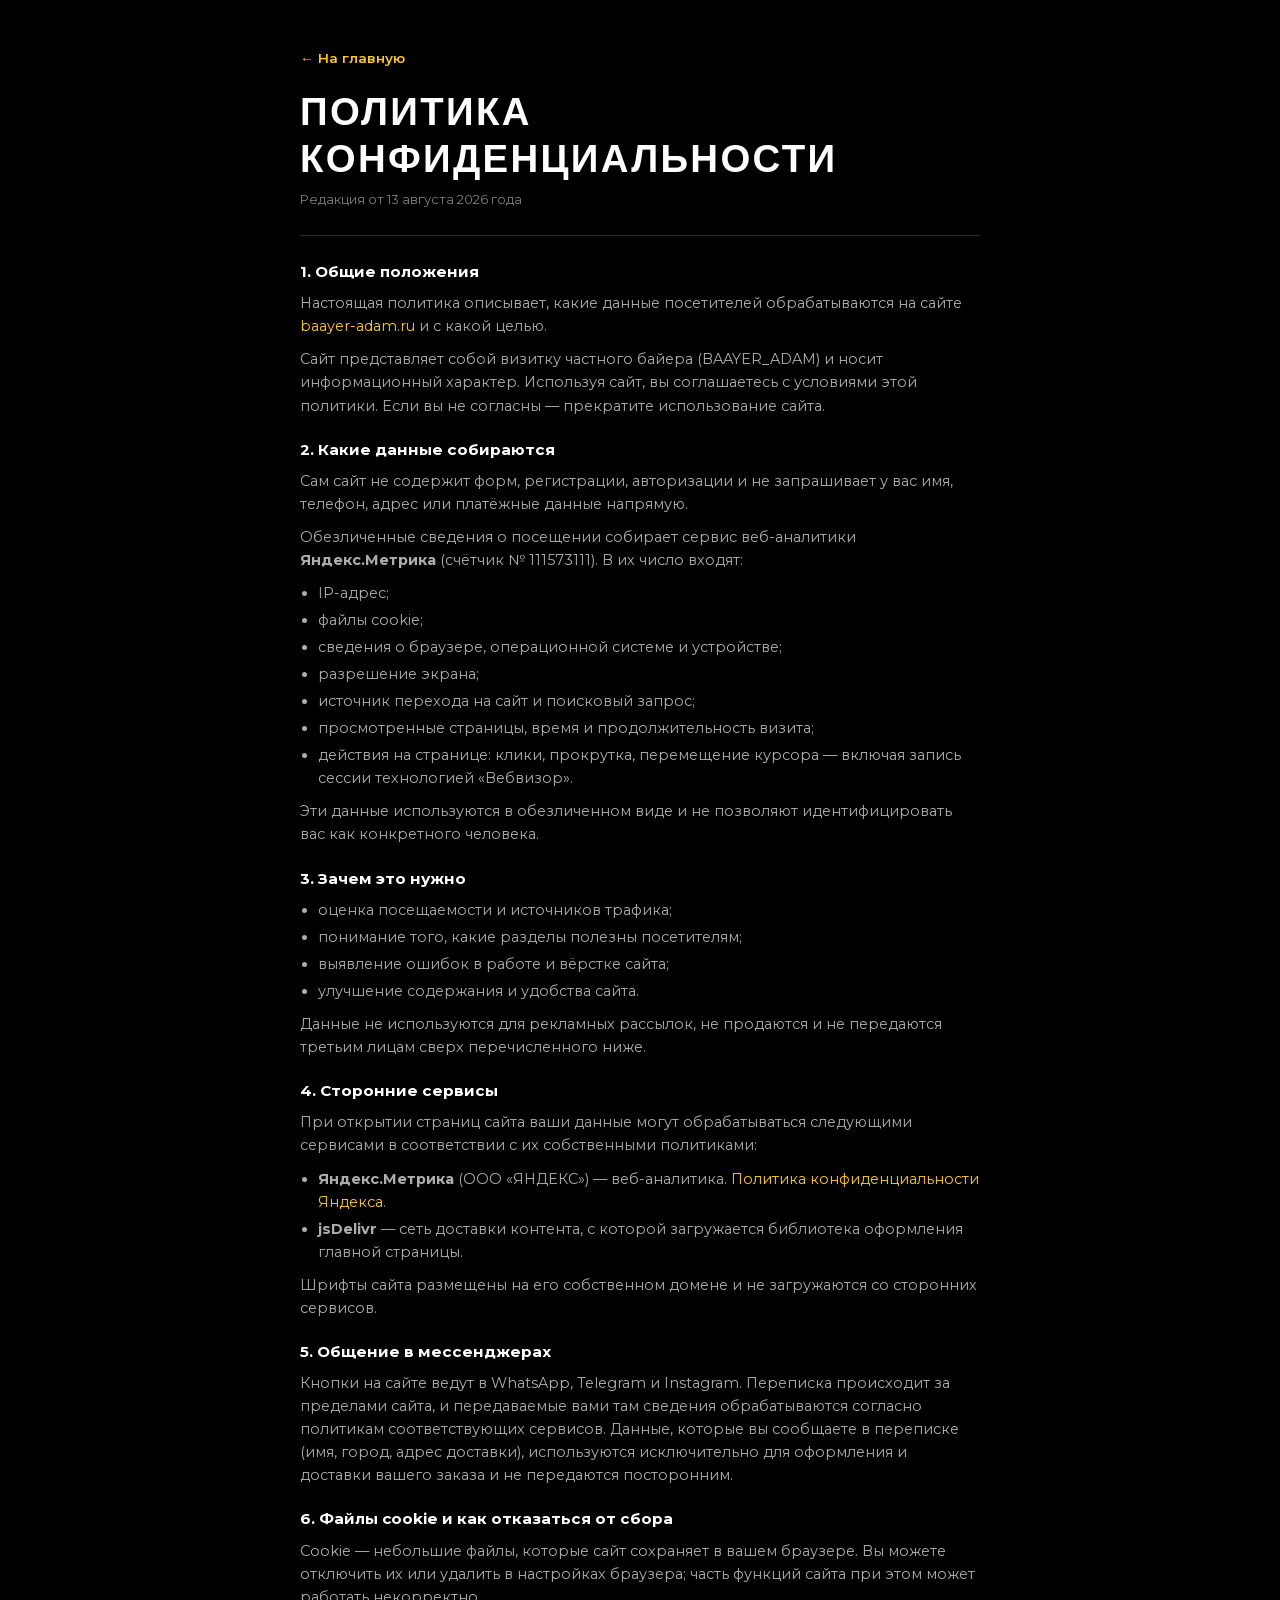
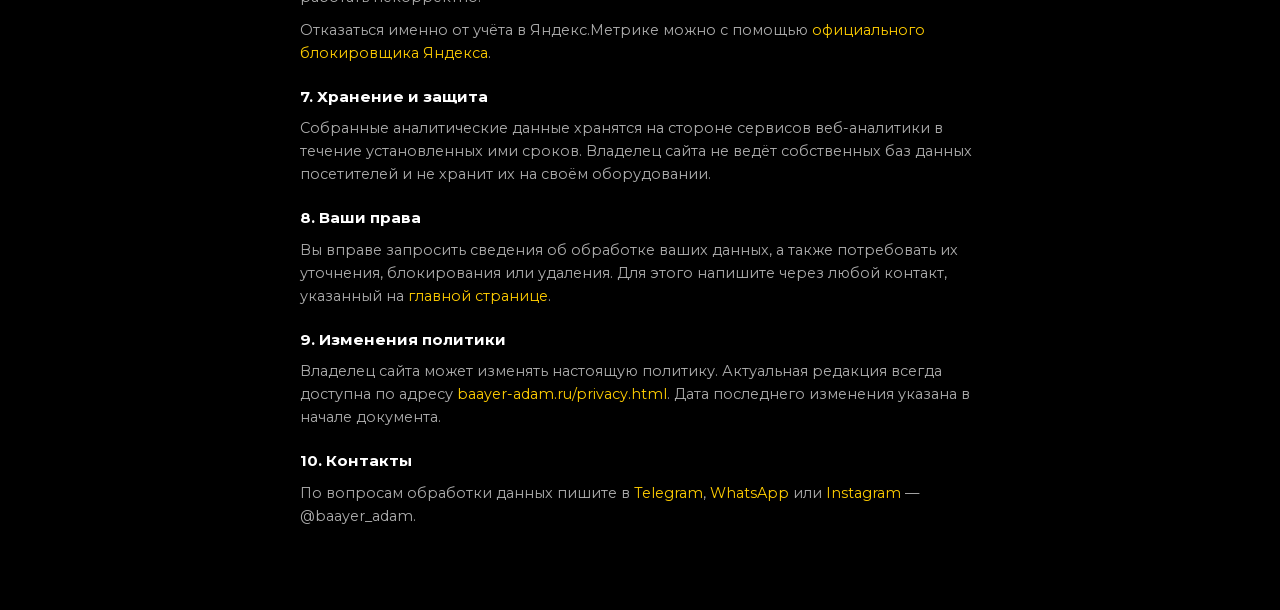
<file: privacy.html>
<!doctype html>
<html lang="ru">
<head>
<meta charset="UTF-8">
<meta name="viewport" content="width=device-width, initial-scale=1">
<title>Политика конфиденциальности — BAAYER_ADAM</title>
<meta name="description" content="Как сайт baayer-adam.ru обрабатывает данные посетителей: какие сведения собирает Яндекс.Метрика, зачем они нужны и как отказаться от сбора.">
<meta name="theme-color" content="#000000">
<link rel="canonical" href="https://baayer-adam.ru/privacy.html">
<meta name="robots" content="index, follow">
<link rel="icon" href="/assets/img/logo-128.jpg">
<link rel="apple-touch-icon" href="/assets/img/logo-180.png">
<link rel="preload" as="font" type="font/woff2" crossorigin href="/assets/fonts/montserrat-cyrillic.woff2">
<link rel="stylesheet" href="/assets/css/style.css?v=5">
<style>
  .doc { padding-block: 48px 72px; }
  .doc-inner { max-width: 760px; margin-inline: auto; }
  .doc-back {
    display: inline-block;
    margin-bottom: 24px;
    color: var(--accent);
    font-size: 0.85rem;
    font-weight: 600;
  }
  .doc-back:hover { text-decoration: underline; }
  .doc-title {
    font-family: "Bebas Neue", Arial, sans-serif;
    text-transform: uppercase;
    letter-spacing: 0.06em;
    font-size: clamp(1.6rem, 4vw + 0.6rem, 2.4rem);
    margin: 0 0 8px;
  }
  .doc-date { color: var(--gray); font-size: 0.8rem; margin: 0 0 28px; }
  .doc-body { border-top: 1px solid var(--card-border); padding-top: 24px; }
  .doc-body a { color: var(--accent); }
  .doc-body a:hover { text-decoration: underline; }
</style>
</head>
<body>

<main class="doc">
  <div class="container doc-inner">
    <a class="doc-back" href="/">← На главную</a>

    <h1 class="doc-title">Политика конфиденциальности</h1>
    <p class="doc-date">Редакция от 13 августа 2026 года</p>

    <div class="doc-body terms-body">
      <h3>1. Общие положения</h3>
      <p>Настоящая политика описывает, какие данные посетителей обрабатываются на сайте <a href="https://baayer-adam.ru/">baayer-adam.ru</a> и с какой целью.</p>
      <p>Сайт представляет собой визитку частного байера (BAAYER_ADAM) и носит информационный характер. Используя сайт, вы соглашаетесь с условиями этой политики. Если вы не согласны — прекратите использование сайта.</p>

      <h3>2. Какие данные собираются</h3>
      <p>Сам сайт не содержит форм, регистрации, авторизации и не запрашивает у вас имя, телефон, адрес или платёжные данные напрямую.</p>
      <p>Обезличенные сведения о посещении собирает сервис веб-аналитики <b>Яндекс.Метрика</b> (счётчик № 111573111). В их число входят:</p>
      <ul>
        <li>IP-адрес;</li>
        <li>файлы cookie;</li>
        <li>сведения о браузере, операционной системе и устройстве;</li>
        <li>разрешение экрана;</li>
        <li>источник перехода на сайт и поисковый запрос;</li>
        <li>просмотренные страницы, время и продолжительность визита;</li>
        <li>действия на странице: клики, прокрутка, перемещение курсора — включая запись сессии технологией «Вебвизор».</li>
      </ul>
      <p>Эти данные используются в обезличенном виде и не позволяют идентифицировать вас как конкретного человека.</p>

      <h3>3. Зачем это нужно</h3>
      <ul>
        <li>оценка посещаемости и источников трафика;</li>
        <li>понимание того, какие разделы полезны посетителям;</li>
        <li>выявление ошибок в работе и вёрстке сайта;</li>
        <li>улучшение содержания и удобства сайта.</li>
      </ul>
      <p>Данные не используются для рекламных рассылок, не продаются и не передаются третьим лицам сверх перечисленного ниже.</p>

      <h3>4. Сторонние сервисы</h3>
      <p>При открытии страниц сайта ваши данные могут обрабатываться следующими сервисами в соответствии с их собственными политиками:</p>
      <ul>
        <li><b>Яндекс.Метрика</b> (ООО «ЯНДЕКС») — веб-аналитика. <a href="https://yandex.ru/legal/confidential/" target="_blank" rel="noopener">Политика конфиденциальности Яндекса</a>.</li>
        <li><b>jsDelivr</b> — сеть доставки контента, с которой загружается библиотека оформления главной страницы.</li>
      </ul>
      <p>Шрифты сайта размещены на его собственном домене и не загружаются со сторонних сервисов.</p>

      <h3>5. Общение в мессенджерах</h3>
      <p>Кнопки на сайте ведут в WhatsApp, Telegram и Instagram. Переписка происходит за пределами сайта, и передаваемые вами там сведения обрабатываются согласно политикам соответствующих сервисов. Данные, которые вы сообщаете в переписке (имя, город, адрес доставки), используются исключительно для оформления и доставки вашего заказа и не передаются посторонним.</p>

      <h3>6. Файлы cookie и как отказаться от сбора</h3>
      <p>Cookie — небольшие файлы, которые сайт сохраняет в вашем браузере. Вы можете отключить их или удалить в настройках браузера; часть функций сайта при этом может работать некорректно.</p>
      <p>Отказаться именно от учёта в Яндекс.Метрике можно с помощью <a href="https://yandex.ru/support/metrica/general/opt-out.html" target="_blank" rel="noopener">официального блокировщика Яндекса</a>.</p>

      <h3>7. Хранение и защита</h3>
      <p>Собранные аналитические данные хранятся на стороне сервисов веб-аналитики в течение установленных ими сроков. Владелец сайта не ведёт собственных баз данных посетителей и не хранит их на своём оборудовании.</p>

      <h3>8. Ваши права</h3>
      <p>Вы вправе запросить сведения об обработке ваших данных, а также потребовать их уточнения, блокирования или удаления. Для этого напишите через любой контакт, указанный на <a href="/#contacts">главной странице</a>.</p>

      <h3>9. Изменения политики</h3>
      <p>Владелец сайта может изменять настоящую политику. Актуальная редакция всегда доступна по адресу <a href="https://baayer-adam.ru/privacy.html">baayer-adam.ru/privacy.html</a>. Дата последнего изменения указана в начале документа.</p>

      <h3>10. Контакты</h3>
      <p>По вопросам обработки данных пишите в <a href="https://t.me/baayer_adam" target="_blank" rel="noopener">Telegram</a>, <a href="https://wa.me/message/NJFZLFCQ2TUUC1" target="_blank" rel="noopener">WhatsApp</a> или <a href="https://instagram.com/baayer_adam" target="_blank" rel="noopener">Instagram</a> — @baayer_adam.</p>
    </div>
  </div>
</main>

</body>
</html>
</file>
<file: assets/css/style.css>
/* ---------- self-hosted fonts ----------
   Скачаны с Google Fonts и лежат в assets/fonts/, чтобы не подключать
   сторонний домен перед отрисовкой текста и не передавать IP посетителей
   в Google. Montserrat вариативный — один файл на все веса 400–700.
   Bebas Neue кириллицы не содержит: русский текст в нём падает на Arial,
   так было и раньше при загрузке с Google. */

@font-face {
  font-family: "Bebas Neue";
  font-style: normal;
  font-weight: 400;
  font-display: swap;
  src: url("../fonts/bebas-neue-latin-ext.woff2") format("woff2");
  unicode-range: U+0100-02BA, U+02BD-02C5, U+02C7-02CC, U+02CE-02D7, U+02DD-02FF, U+0304, U+0308, U+0329, U+1D00-1DBF, U+1E00-1E9F, U+1EF2-1EFF, U+2020, U+20A0-20AB, U+20AD-20C0, U+2113, U+2C60-2C7F, U+A720-A7FF;
}

@font-face {
  font-family: "Bebas Neue";
  font-style: normal;
  font-weight: 400;
  font-display: swap;
  src: url("../fonts/bebas-neue-latin.woff2") format("woff2");
  unicode-range: U+0000-00FF, U+0131, U+0152-0153, U+02BB-02BC, U+02C6, U+02DA, U+02DC, U+0304, U+0308, U+0329, U+2000-206F, U+20AC, U+2122, U+2191, U+2193, U+2212, U+2215, U+FEFF, U+FFFD;
}

@font-face {
  font-family: "Montserrat";
  font-style: normal;
  font-weight: 400 700;
  font-display: swap;
  src: url("../fonts/montserrat-cyrillic-ext.woff2") format("woff2");
  unicode-range: U+0460-052F, U+1C80-1C8A, U+20B4, U+2DE0-2DFF, U+A640-A69F, U+FE2E-FE2F;
}

@font-face {
  font-family: "Montserrat";
  font-style: normal;
  font-weight: 400 700;
  font-display: swap;
  src: url("../fonts/montserrat-cyrillic.woff2") format("woff2");
  unicode-range: U+0301, U+0400-045F, U+0490-0491, U+04B0-04B1, U+2116;
}

@font-face {
  font-family: "Montserrat";
  font-style: normal;
  font-weight: 400 700;
  font-display: swap;
  src: url("../fonts/montserrat-latin-ext.woff2") format("woff2");
  unicode-range: U+0100-02BA, U+02BD-02C5, U+02C7-02CC, U+02CE-02D7, U+02DD-02FF, U+0304, U+0308, U+0329, U+1D00-1DBF, U+1E00-1E9F, U+1EF2-1EFF, U+2020, U+20A0-20AB, U+20AD-20C0, U+2113, U+2C60-2C7F, U+A720-A7FF;
}

@font-face {
  font-family: "Montserrat";
  font-style: normal;
  font-weight: 400 700;
  font-display: swap;
  src: url("../fonts/montserrat-latin.woff2") format("woff2");
  unicode-range: U+0000-00FF, U+0131, U+0152-0153, U+02BB-02BC, U+02C6, U+02DA, U+02DC, U+0304, U+0308, U+0329, U+2000-206F, U+20AC, U+2122, U+2191, U+2193, U+2212, U+2215, U+FEFF, U+FFFD;
}

:root {
  --black: #000000;
  --gold: #ffcd00;
  --gold-dark: #e0b400;
  --white: #ffffff;
  --gray: #808080;
  --gray-light: #adadad;

  --bg: var(--black);
  --card: #121212;
  --card-border: #2a2a2a;
  --accent: var(--gold);
  --accent-dark: var(--gold-dark);
  --muted: var(--gray-light);
  --telegram: #29a9eb;
  --container: 1140px;
}

* { box-sizing: border-box; }

html { scroll-behavior: smooth; }

body {
  margin: 0;
  background: var(--bg);
  color: var(--white);
  font-family: "Montserrat", Arial, sans-serif;
  -webkit-font-smoothing: antialiased;
  overflow-x: hidden;
}

img, svg { display: block; max-width: 100%; }

a { color: inherit; text-decoration: none; }

ul, ol { list-style: none; margin: 0; padding: 0; }

.container {
  width: 100%;
  max-width: var(--container);
  margin-inline: auto;
  padding-inline: 20px;
}

@media (min-width: 640px) {
  .container { padding-inline: 32px; }
}
@media (min-width: 1024px) {
  .container { padding-inline: 40px; }
}

/* ---------- header ---------- */

.site-header {
  position: sticky;
  top: 0;
  z-index: 50;
  background: rgba(0, 0, 0, 0.85);
  backdrop-filter: blur(8px);
  border-bottom: 1px solid var(--card-border);
}

.header-inner {
  display: flex;
  align-items: center;
  justify-content: space-between;
  height: 68px;
}

.logo-mark {
  display: block;
  width: 44px;
  height: 44px;
  border-radius: 50%;
  object-fit: cover;
}
.logo-mark--lg { width: 64px; height: 64px; }

.nav {
  display: none;
  gap: 32px;
  font-size: 0.95rem;
  font-weight: 500;
}
.nav a { transition: color 0.2s; }
.nav a:hover { color: var(--accent); }

.nav-toggle {
  width: 40px;
  height: 40px;
  display: inline-flex;
  flex-direction: column;
  align-items: center;
  justify-content: center;
  gap: 5px;
  background: none;
  border: none;
  cursor: pointer;
  padding: 0;
}
.nav-toggle span {
  width: 22px;
  height: 2px;
  background: var(--white);
  border-radius: 2px;
  transition: transform 0.25s ease, opacity 0.2s ease;
}
.nav-toggle[aria-expanded="true"] span:nth-child(1) { transform: translateY(7px) rotate(45deg); }
.nav-toggle[aria-expanded="true"] span:nth-child(2) { opacity: 0; }
.nav-toggle[aria-expanded="true"] span:nth-child(3) { transform: translateY(-7px) rotate(-45deg); }

.nav-backdrop {
  position: fixed;
  inset: 68px 0 0 0;
  background: rgba(0, 0, 0, 0.6);
  opacity: 0;
  pointer-events: none;
  transition: opacity 0.25s ease;
  z-index: 40;
}
body.nav-open .nav-backdrop { opacity: 1; pointer-events: auto; }

body.nav-open .nav {
  display: flex;
  flex-direction: column;
  position: fixed;
  inset: 68px 0 auto auto;
  width: min(78vw, 320px);
  background: var(--card);
  border-left: 1px solid var(--card-border);
  border-bottom: 1px solid var(--card-border);
  padding: 24px;
  gap: 20px;
  z-index: 45;
}

@media (min-width: 1024px) {
  .nav {
    display: flex;
    position: static;
    width: auto;
    background: none;
    border: none;
    padding: 0;
  }
  .nav-toggle { display: none; }
  .nav-backdrop { display: none; }
}

/* ---------- hero ---------- */

.hero {
  position: relative;
  padding-block: 56px 64px;
  text-align: center;
  overflow: hidden;
}

.hero-bg {
  position: absolute;
  inset: 0;
  z-index: 0;
  pointer-events: none;
}

.flight-path {
  position: absolute;
  top: 4%;
  right: -6%;
  width: 62%;
  max-width: 420px;
  opacity: 0.9;
}

.hero-inner {
  position: relative;
  z-index: 1;
  max-width: 640px;
}

.eyebrow {
  color: var(--accent);
  font-size: 0.75rem;
  font-weight: 600;
  letter-spacing: 0.35em;
  text-transform: uppercase;
  margin: 0 0 18px;
}

.hero-title {
  font-family: "Bebas Neue", Arial, sans-serif;
  font-weight: 700;
  text-transform: uppercase;
  line-height: 0.95;
  letter-spacing: -0.01em;
  margin: 0;
  font-size: clamp(2.4rem, 7vw + 1rem, 4.6rem);
}
.hero-title .w { color: var(--white); }
.hero-title .accent { color: var(--accent); }

.divider {
  display: inline-block;
  width: 64px;
  height: 3px;
  background: var(--accent);
  border-radius: 2px;
  margin: 22px 0 26px;
}

.hero-subtitle {
  font-family: "Bebas Neue", Arial, sans-serif;
  font-weight: 600;
  text-transform: uppercase;
  font-size: clamp(1.2rem, 2.6vw + 0.6rem, 1.7rem);
  margin: 0 0 6px;
  letter-spacing: 0.02em;
}
.hero-subtitle.accent { color: var(--accent); font-size: clamp(1rem, 2vw + 0.5rem, 1.3rem); margin-bottom: 28px; }

.hero-desc {
  color: var(--muted);
  font-size: 1rem;
  line-height: 1.6;
  max-width: 480px;
  margin: 0 auto 40px;
}

.feature-list {
  display: flex;
  flex-wrap: wrap;
  justify-content: center;
  gap: 28px 36px;
  margin-bottom: 44px;
}
.feature-list li {
  display: flex;
  flex-direction: column;
  align-items: center;
  gap: 12px;
  width: 96px;
}
.icon-circle {
  display: flex;
  align-items: center;
  justify-content: center;
  width: 56px;
  height: 56px;
  border-radius: 50%;
  background: var(--accent);
}
.icon-circle svg { width: 26px; height: 26px; }

html.motion-ok .feature-list .icon-circle {
  animation: icon-float 3.2s ease-in-out infinite;
}
.feature-list li:nth-child(2) .icon-circle { animation-delay: 0.25s; }
.feature-list li:nth-child(3) .icon-circle { animation-delay: 0.5s; }
@keyframes icon-float {
  0%, 100% { transform: translateY(0); }
  50% { transform: translateY(-6px); }
}

.feature-list span {
  font-size: 0.72rem;
  font-weight: 600;
  letter-spacing: 0.06em;
  text-transform: uppercase;
  color: var(--white);
}

.cta-row {
  display: flex;
  flex-direction: column;
  gap: 14px;
  align-items: stretch;
  max-width: 380px;
  margin: 0 auto;
}

@media (min-width: 480px) {
  .cta-row {
    flex-direction: row;
    justify-content: center;
    max-width: none;
  }
}

.btn {
  display: inline-flex;
  align-items: center;
  justify-content: center;
  gap: 10px;
  padding: 16px 26px;
  border-radius: 10px;
  font-weight: 600;
  font-size: 0.95rem;
  border: 1px solid transparent;
  transition: transform 0.15s ease, background 0.2s ease, border-color 0.2s ease;
  cursor: pointer;
}
.btn svg { width: 20px; height: 20px; flex-shrink: 0; }
.btn:hover { transform: translateY(-1px); }

.btn-primary {
  background: var(--accent);
  color: #1a1200;
}
.btn-primary:hover { background: var(--accent-dark); }

.btn-secondary {
  background: var(--card);
  color: var(--white);
  border-color: var(--card-border);
}
.btn-secondary:hover { border-color: var(--telegram); }

/* ---------- how it works ---------- */

.how { padding-block: 64px; }

.section-title {
  display: flex;
  align-items: center;
  justify-content: center;
  gap: 18px;
  font-family: "Bebas Neue", Arial, sans-serif;
  text-transform: uppercase;
  font-weight: 600;
  letter-spacing: 0.15em;
  font-size: clamp(1rem, 1.5vw + 0.7rem, 1.3rem);
  color: var(--accent);
  margin: 0 0 40px;
}
.section-title .line {
  height: 1px;
  width: 40px;
  background: var(--card-border);
}
@media (min-width: 640px) {
  .section-title .line { width: 80px; }
}

.steps {
  display: grid;
  grid-template-columns: 1fr;
  gap: 18px;
}

@media (min-width: 640px) {
  .steps { grid-template-columns: repeat(2, 1fr); }
}

@media (min-width: 1024px) {
  .steps { grid-template-columns: repeat(4, 1fr); gap: 0; }
}

.step {
  position: relative;
  background: var(--card);
  border: 1px solid var(--card-border);
  border-radius: 14px;
  padding: 28px 22px;
  text-align: center;
}

@media (min-width: 1024px) {
  .step { margin-right: 18px; }
  .step:last-child { margin-right: 0; }
  .step:not(:last-child)::after {
    content: "";
    position: absolute;
    top: 50%;
    right: -15px;
    width: 10px;
    height: 10px;
    border-top: 2px solid var(--accent);
    border-right: 2px solid var(--accent);
    transform: translateY(-50%) rotate(45deg);
    z-index: 1;
  }
}

.step-num {
  display: block;
  font-family: "Bebas Neue", Arial, sans-serif;
  font-weight: 700;
  color: var(--accent);
  font-size: 1.4rem;
  margin-bottom: 10px;
}

.step-icon { width: 40px; height: 40px; margin: 0 auto 16px; }

.step h3 {
  font-size: 0.85rem;
  text-transform: uppercase;
  letter-spacing: 0.04em;
  margin: 0 0 10px;
}

.step p {
  color: var(--muted);
  font-size: 0.85rem;
  line-height: 1.5;
  margin: 0;
}

/* ---------- footer ---------- */

.footer { padding-block: 24px 48px; }

.footer-card {
  background: var(--card);
  border: 1px solid var(--card-border);
  border-radius: 18px;
  padding: 32px 24px;
  display: flex;
  flex-direction: column;
  gap: 28px;
}

@media (min-width: 640px) {
  .footer-card {
    flex-direction: row;
    align-items: center;
    justify-content: space-between;
    padding: 36px 40px;
  }
}

.footer-brand {
  display: flex;
  align-items: center;
  gap: 16px;
}

.footer-title {
  font-family: "Bebas Neue", Arial, sans-serif;
  font-weight: 700;
  text-transform: uppercase;
  font-size: 1.15rem;
  margin: 0;
}
.footer-title .accent { color: var(--accent); }

.footer-caption {
  color: var(--muted);
  font-size: 0.72rem;
  letter-spacing: 0.15em;
  text-transform: uppercase;
  margin: 4px 0 0;
}

.badges {
  display: grid;
  grid-template-columns: repeat(3, 1fr);
  gap: 18px;
}

@media (min-width: 640px) {
  .badges { display: flex; gap: 32px; }
}

.badges li {
  display: flex;
  flex-direction: column;
  align-items: center;
  gap: 8px;
  text-align: center;
}
.badges svg { width: 30px; height: 30px; }
.badges span {
  font-size: 0.65rem;
  font-weight: 600;
  letter-spacing: 0.03em;
  text-transform: uppercase;
  color: var(--muted);
}

.footer-bottom {
  margin-top: 24px;
  text-align: center;
}
.footer-bottom a {
  display: inline-flex;
  align-items: center;
  gap: 10px;
  font-size: 0.9rem;
  font-weight: 500;
  color: var(--accent);
}
.footer-bottom svg { width: 22px; height: 22px; }

.footer-legal { margin: 14px 0 0; }
.footer-legal a {
  color: var(--gray);
  font-size: 0.78rem;
  font-weight: 400;
}
.footer-legal a:hover { color: var(--accent); }

/* ---------- motion: plane / routes (gated by html.motion-ok, set in <head>) ---------- */

.plane-static { opacity: 1; }
.plane-anim { opacity: 0; }
html.motion-ok .plane-static { opacity: 0; }
html.motion-ok .plane-anim { opacity: 1; }

.route-plane { opacity: 0; }
html.motion-ok .route-plane { opacity: 1; }

/* ---------- intro splash ---------- */

.intro {
  position: fixed;
  inset: 0;
  z-index: 200;
  overflow: hidden;
  background: radial-gradient(circle at 30% 20%, #241d05 0%, #000 60%);
}
html.intro-skip .intro { display: none; }
html.motion-ok:not(.intro-skip) .intro {
  animation: intro-hide 0.5s ease 0.9s forwards;
}
@keyframes intro-hide {
  to { opacity: 0; visibility: hidden; pointer-events: none; }
}

.intro-caption {
  position: absolute;
  top: 42%;
  left: 50%;
  transform: translate(-50%, -50%);
  margin: 0;
  color: var(--accent);
  font-size: 0.8rem;
  font-weight: 600;
  letter-spacing: 0.4em;
  text-transform: uppercase;
  opacity: 0;
  text-align: center;
  white-space: nowrap;
}
html.motion-ok:not(.intro-skip) .intro-caption {
  animation: intro-caption 1.4s ease 0.4s forwards;
}
@keyframes intro-caption {
  0% { opacity: 0; transform: translate(-50%, -50%) translateY(8px); }
  25%, 70% { opacity: 1; transform: translate(-50%, -50%) translateY(0); }
  100% { opacity: 0; }
}

.intro-ground {
  position: absolute;
  left: 0;
  right: 0;
  bottom: 0;
  height: 16vh;
  background: #050300;
  border-top: 2px solid var(--accent);
}
.intro-ground::before {
  content: "";
  position: absolute;
  top: 42%;
  left: 0;
  right: 0;
  height: 3px;
  background-image: repeating-linear-gradient(90deg, var(--accent) 0 24px, transparent 24px 48px);
  opacity: 0.55;
}

.intro-plane {
  position: absolute;
  left: 9vw;
  bottom: 15vh;
  width: 46px;
  height: 46px;
  opacity: 0;
}
html.motion-ok:not(.intro-skip) .intro-plane {
  animation: intro-takeoff 2.1s cubic-bezier(0.5, 0.05, 0.35, 1) 0.35s forwards;
}
@keyframes intro-takeoff {
  0%   { transform: translate(0, 0) rotate(-6deg) scale(0.9); opacity: 1; }
  12%  { transform: translate(2vw, -1vh) rotate(-10deg) scale(0.92); opacity: 1; }
  60%  { transform: translate(42vw, -30vh) rotate(-34deg) scale(1.2); opacity: 1; }
  100% { transform: translate(96vw, -76vh) rotate(-40deg) scale(0.5); opacity: 0; }
}

/* ---------- hero: logo assembly (pure CSS, plays once after intro) ---------- */

.logo-assembly {
  position: relative;
  width: 132px;
  height: 132px;
  margin: 0 auto 28px;
  border-radius: 50%;
  overflow: hidden;
}
.logo-piece {
  position: absolute;
  inset: 0;
  width: 100%;
  height: 100%;
  object-fit: cover;
}
/* zones fully tile the square (no gaps): top band / middle-left / middle-right / bottom band.
   piece-plane is a decorative overlay inside the top band (harmless overlap, identical pixels). */
.piece-globe { clip-path: inset(0 0 58% 0); }
.piece-b     { clip-path: inset(42% 50% 20% 0); }
.piece-a     { clip-path: inset(42% 0 20% 50%); }
.piece-text  { clip-path: inset(80% 0 0 0); }
.piece-plane { clip-path: inset(4% 4% 68% 44%); }

html.motion-ok .logo-piece { opacity: 0; }
html.motion-ok .piece-globe { animation: piece-in-globe 0.8s cubic-bezier(0.2, 0.8, 0.2, 1) 1.0s forwards; }
html.motion-ok .piece-b     { animation: piece-in-b 0.8s cubic-bezier(0.2, 0.8, 0.2, 1) 1.1s forwards; }
html.motion-ok .piece-a     { animation: piece-in-a 0.8s cubic-bezier(0.2, 0.8, 0.2, 1) 1.15s forwards; }
html.motion-ok .piece-text  { animation: piece-in-text 0.8s cubic-bezier(0.2, 0.8, 0.2, 1) 1.3s forwards; }
html.motion-ok .piece-plane { animation: piece-in-plane 0.8s cubic-bezier(0.2, 0.8, 0.2, 1) 1.4s forwards; }

/* no intro this visit (repeat session / reduced-motion off the intro but motion still ok) → don't
   make people wait ~3s for the logo, start almost immediately instead */
html.intro-skip.motion-ok .piece-globe { animation-delay: 0.1s; }
html.intro-skip.motion-ok .piece-b     { animation-delay: 0.2s; }
html.intro-skip.motion-ok .piece-a     { animation-delay: 0.25s; }
html.intro-skip.motion-ok .piece-text  { animation-delay: 0.4s; }
html.intro-skip.motion-ok .piece-plane { animation-delay: 0.5s; }

/* Мобильные и планшеты: заставку не показываем совсем.
   Основная часть поискового трафика — с телефонов, а 3,4 с чёрного экрана
   на входе рушат LCP и увеличивают отказы. На десктопе заставка остаётся. */
@media (max-width: 1023.98px) {
  .intro { display: none; }

  html.motion-ok .piece-globe { animation-delay: 0.1s; }
  html.motion-ok .piece-b     { animation-delay: 0.2s; }
  html.motion-ok .piece-a     { animation-delay: 0.25s; }
  html.motion-ok .piece-text  { animation-delay: 0.4s; }
  html.motion-ok .piece-plane { animation-delay: 0.5s; }
}

@keyframes piece-in-globe { from { opacity: 0; transform: translate(-60px, -46px) rotate(-18deg); } to { opacity: 1; transform: none; } }
@keyframes piece-in-b     { from { opacity: 0; transform: translate(-70px, 24px) rotate(-14deg); } to { opacity: 1; transform: none; } }
@keyframes piece-in-a     { from { opacity: 0; transform: translate(70px, 24px) rotate(14deg); } to { opacity: 1; transform: none; } }
@keyframes piece-in-text  { from { opacity: 0; transform: translate(0, 50px); } to { opacity: 1; transform: none; } }
@keyframes piece-in-plane { from { opacity: 0; transform: translate(50px, -40px) scale(0.6); } to { opacity: 1; transform: none; } }

/* ---------- hero: globe (rotating meridian strip + latitude arcs, no WebGL needed) ---------- */

.hero-globe {
  position: absolute;
  top: -6%;
  left: 50%;
  transform: translateX(-50%);
  width: min(70vw, 420px);
  aspect-ratio: 1 / 1;
  border-radius: 50%;
  overflow: hidden;
  background: radial-gradient(circle at 35% 30%, #2a2408, #000 72%);
  box-shadow:
    inset -18px -14px 40px rgba(0, 0, 0, 0.75),
    inset 10px 8px 24px rgba(255, 205, 0, 0.08);
}
.hero-globe-fallback {
  position: absolute;
  inset: -10% 0;
  background-image: repeating-linear-gradient(90deg, rgba(255, 205, 0, 0.32) 0 1.5px, transparent 1.5px 34px);
  background-size: 200% 100%;
}
html.motion-ok .hero-globe-fallback { animation: globe-spin 16s linear infinite; }
@keyframes globe-spin {
  to { background-position: -200% 0; }
}
.hero-globe-lat {
  position: absolute;
  inset: 0;
  width: 100%;
  height: 100%;
}
#heroGlobeCanvas {
  position: absolute;
  inset: 0;
  width: 100%;
  height: 100%;
  opacity: 0;
  transition: opacity 0.6s ease;
}

/* ---------- about ---------- */

.about { padding-block: 64px; }

.about-inner {
  display: flex;
  flex-direction: column;
  gap: 36px;
  align-items: center;
}
@media (min-width: 1024px) {
  .about-inner { flex-direction: row; gap: 56px; }
  .about-media { flex: 0 0 320px; }
  .about-text { flex: 1; }
}

.about-media {
  position: relative;
  width: 100%;
  max-width: 320px;
  aspect-ratio: 1 / 0.85;
}
.about-avatar {
  position: absolute;
  top: 50%;
  left: 50%;
  transform: translate(-50%, -50%);
  width: 92px;
  height: 92px;
  border-radius: 50%;
  background: var(--card);
  border: 1px solid var(--card-border);
  display: flex;
  align-items: center;
  justify-content: center;
  z-index: 1;
}
.about-avatar svg { width: 44px; height: 44px; }
.about-routes { position: absolute; inset: 0; width: 100%; height: 100%; }

.about-text { text-align: center; max-width: 560px; }
@media (min-width: 1024px) { .about-text { text-align: left; } }

.about-lead {
  font-family: "Bebas Neue", Arial, sans-serif;
  font-size: 1.6rem;
  letter-spacing: 0.02em;
  color: var(--accent);
  margin: 0 0 12px;
}
.about-text p {
  color: var(--muted);
  line-height: 1.7;
  margin: 0 0 14px;
}

.section-title--left { justify-content: flex-start; }

/* ---------- how it works: extra elements ---------- */

.step-link {
  display: inline-block;
  margin-top: 10px;
  font-size: 0.8rem;
  font-weight: 600;
  color: var(--accent);
}
.step-link:hover { text-decoration: underline; }

.step-note {
  margin-top: 10px;
  font-size: 0.78rem;
  color: var(--accent);
  font-weight: 600;
}

/* ---------- terms ---------- */

.terms { padding-block: 24px 64px; }
.terms-inner { max-width: 760px; margin-inline: auto; }

.terms-details {
  background: var(--card);
  border: 1px solid var(--card-border);
  border-radius: 14px;
  padding: 20px 24px;
}
.terms-details summary {
  cursor: pointer;
  font-family: "Bebas Neue", Arial, sans-serif;
  font-size: 1.2rem;
  letter-spacing: 0.04em;
  color: var(--accent);
}
.terms-details summary::-webkit-details-marker { display: none; }
.terms-details summary { list-style: none; }
.terms-details summary::after {
  content: "+";
  float: right;
  font-family: Arial, sans-serif;
}
.terms-details[open] summary::after { content: "\2212"; }

.terms-body {
  margin-top: 18px;
  padding-top: 18px;
  border-top: 1px solid var(--card-border);
  color: var(--muted);
  font-size: 0.9rem;
  line-height: 1.6;
}
.terms-body h3 {
  color: var(--white);
  font-family: "Montserrat", Arial, sans-serif;
  font-size: 0.95rem;
  font-weight: 700;
  margin: 20px 0 8px;
}
.terms-body h3:first-child { margin-top: 0; }
.terms-body ul { margin: 0 0 10px; padding-left: 18px; list-style: disc; }
.terms-body li { margin-bottom: 4px; }
.terms-body p { margin: 0 0 10px; }

/* ---------- achievements ---------- */

.achievements { padding-block: 64px; }

.stats {
  display: grid;
  grid-template-columns: 1fr;
  gap: 18px;
}
@media (min-width: 640px) { .stats { grid-template-columns: repeat(2, 1fr); } }
@media (min-width: 1024px) { .stats { grid-template-columns: repeat(4, 1fr); } }

.stat {
  background: var(--card);
  border: 1px solid var(--card-border);
  border-radius: 14px;
  padding: 28px 20px;
  text-align: center;
  display: flex;
  flex-direction: column;
  align-items: center;
  gap: 14px;
}
.stat-value {
  font-family: "Bebas Neue", Arial, sans-serif;
  font-size: 2rem;
  color: var(--accent);
}
.stat-label {
  margin: 0;
  font-size: 0.85rem;
  color: var(--muted);
  line-height: 1.5;
}

/* ---------- store ---------- */

.store { padding-block: 64px; }

.store-lead {
  text-align: center;
  color: var(--muted);
  max-width: 480px;
  margin: 0 auto 24px;
}
.store-cta { display: flex; width: fit-content; margin: 0 auto 40px; }

.gallery {
  display: flex;
  gap: 14px;
  overflow-x: auto;
  /* proximity, а не mandatory: mandatory заставляет Safari перехватывать
     вертикальный жест трекпада над галереей и мешает листать страницу дальше. */
  scroll-snap-type: x proximity;
  overscroll-behavior-x: contain;
  touch-action: pan-x pan-y;
  padding: 4px 4px 14px;
  margin: 0 -4px;
  scrollbar-width: thin;
  scrollbar-color: var(--card-border) transparent;
}
.gallery::-webkit-scrollbar { height: 6px; }
.gallery::-webkit-scrollbar-track { background: transparent; }
.gallery::-webkit-scrollbar-thumb { background: var(--card-border); border-radius: 3px; }

.gallery-item {
  flex: 0 0 auto;
  width: 130px;
  aspect-ratio: 3 / 4;
  border-radius: 12px;
  overflow: hidden;
  scroll-snap-align: start;
  transition: transform 0.25s ease, box-shadow 0.25s ease;
}
@media (min-width: 640px) { .gallery-item { width: 170px; } }
@media (min-width: 1024px) { .gallery-item { width: 200px; } }

.gallery-item:hover,
.gallery-item:focus-within {
  transform: translateY(-6px) scale(1.03);
  box-shadow: 0 12px 24px rgba(0, 0, 0, 0.45);
}

.gallery-item img {
  width: 100%;
  height: 100%;
  object-fit: cover;
  display: block;
}

/* ---------- faq ---------- */

.faq { padding-block: 64px; }

.faq-list {
  max-width: 760px;
  margin-inline: auto;
  display: grid;
  gap: 12px;
}

.faq-item {
  background: var(--card);
  border: 1px solid var(--card-border);
  border-radius: 14px;
  padding: 18px 22px;
}

.faq-item summary {
  cursor: pointer;
  list-style: none;
  position: relative;
  padding-right: 26px;
}
.faq-item summary::-webkit-details-marker { display: none; }

.faq-item summary h3 {
  display: inline;
  margin: 0;
  font-family: "Montserrat", Arial, sans-serif;
  font-size: 0.95rem;
  font-weight: 600;
  color: var(--white);
  transition: color 0.2s ease;
}
.faq-item summary:hover h3,
.faq-item[open] summary h3 { color: var(--accent); }

.faq-item summary::after {
  content: "+";
  position: absolute;
  right: 0;
  top: 0;
  color: var(--accent);
  font-family: Arial, sans-serif;
  font-size: 1.1rem;
  line-height: 1.3;
}
.faq-item[open] summary::after { content: "\2212"; }

.faq-answer {
  margin: 14px 0 0;
  padding-top: 14px;
  border-top: 1px solid var(--card-border);
  color: var(--muted);
  font-size: 0.9rem;
  line-height: 1.7;
}

/* ---------- contact ---------- */

.contact { padding-block: 64px; }

.contact-lead {
  text-align: center;
  color: var(--muted);
  max-width: 480px;
  margin: 0 auto 32px;
}

.contact-grid {
  display: grid;
  grid-template-columns: 1fr;
  gap: 16px;
  max-width: 620px;
  margin: 0 auto;
}
@media (min-width: 640px) { .contact-grid { grid-template-columns: repeat(3, 1fr); } }

.contact-card {
  display: flex;
  flex-direction: column;
  align-items: center;
  gap: 10px;
  background: var(--card);
  border: 1px solid var(--card-border);
  border-radius: 14px;
  padding: 28px 20px;
  text-align: center;
  transition: border-color 0.2s ease, transform 0.15s ease;
}
.contact-card:hover { border-color: var(--accent); transform: translateY(-2px); }

.icon-circle--lg { width: 64px; height: 64px; }
.icon-circle--lg svg { width: 30px; height: 30px; }

.contact-name {
  font-family: "Bebas Neue", Arial, sans-serif;
  font-size: 1.1rem;
  letter-spacing: 0.04em;
}
.contact-handle { font-size: 0.82rem; color: var(--muted); }

/* ---------- reveal (IntersectionObserver-driven, see animations.js) ----------
   Safe-by-default: content is fully visible unless JS confirms it's ready to
   animate (html.js-ready, set only after IntersectionObserver is wired up)
   AND motion is allowed (html.motion-ok). No JS / slow CDN / reduced-motion
   all fall back to "just show it". */

html.js-ready.motion-ok .reveal {
  opacity: 0;
  transform: translateY(24px);
  transition: opacity 0.7s ease, transform 0.7s ease;
}
html.js-ready.motion-ok .reveal.is-visible {
  opacity: 1;
  transform: none;
}

/* ---------- accessibility: visually hidden ----------
   Заголовки, нужные поисковикам и скринридерам, но не вписанные в макет.
   position: absolute без top/left оставляет элемент в статической позиции,
   поэтому окружающий поток схлопывается и вёрстка не сдвигается. */

.vh {
  position: absolute;
  width: 1px;
  height: 1px;
  padding: 0;
  margin: -1px;
  overflow: hidden;
  clip: rect(0 0 0 0);
  clip-path: inset(50%);
  white-space: nowrap;
  border: 0;
}

/* ---------- accessibility: reduced motion ---------- */

@media (prefers-reduced-motion: reduce) {
  *, *::before, *::after {
    animation-duration: 0.01ms !important;
    animation-iteration-count: 1 !important;
    transition-duration: 0.01ms !important;
    scroll-behavior: auto !important;
  }
}
</file>
